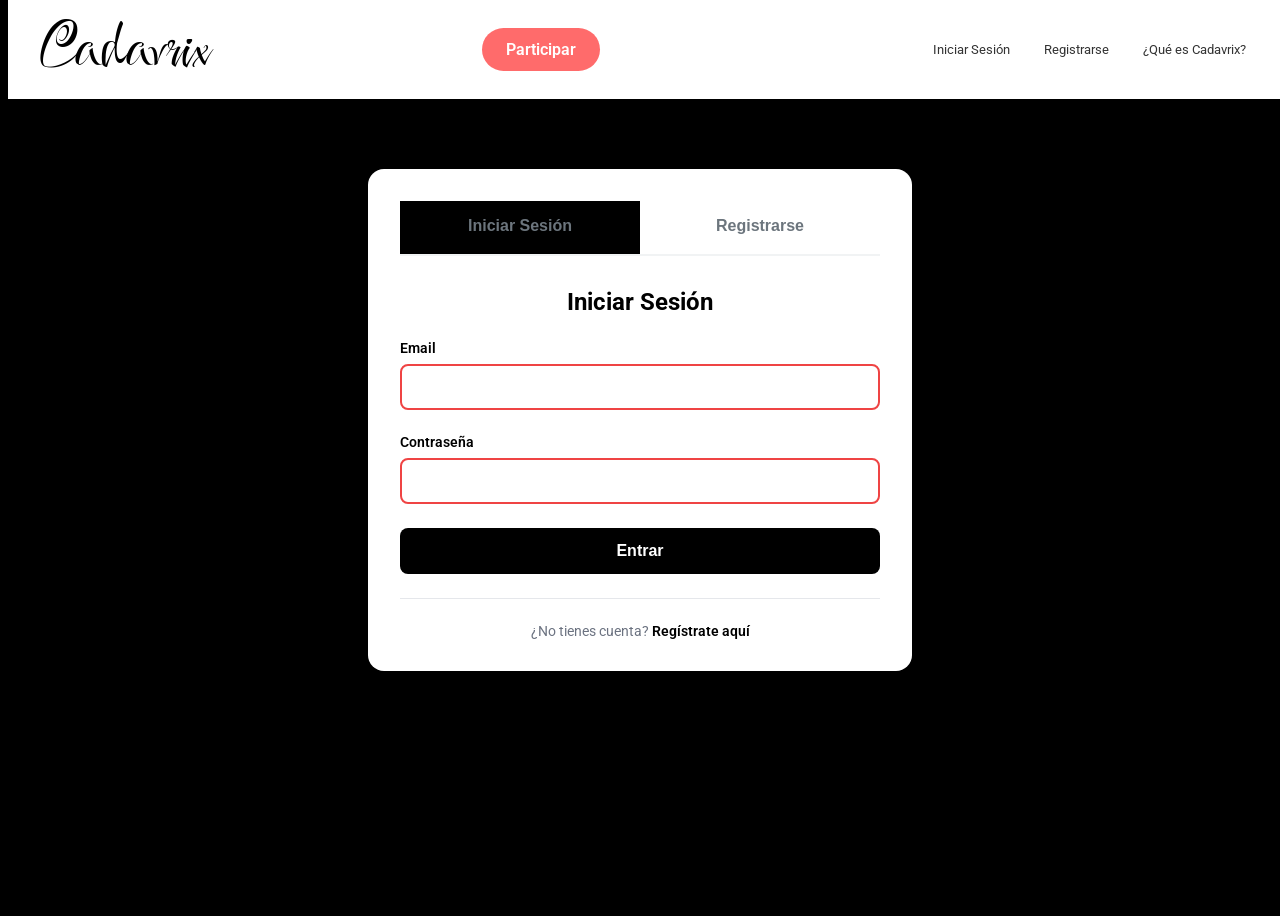
<file: views/auth.html>
<!DOCTYPE html>
<html lang="es">
<head>
    <meta charset="UTF-8">
    <meta name="viewport" content="width=device-width, initial-scale=1.0">
    <title>Iniciar Sesión - Cadavrix</title>
    <link rel="stylesheet" href="../public/css/style.css">
    <link rel="stylesheet" href="../public/css/auth.css">
</head>
<body>
    <!--<header>
        <nav>
            <div class="nav-container">
                <div class="logo">
                    <h1><a href="../views/index.html">CADAVRIX</a></h1>
                    <p>Cadáver Exquisito Digital</p>
                </div>
                <ul class="nav-menu">
                    <li><a href="../views/index.html">Grid</a></li>
                    <li><a href="#" class="active">Acceso</a></li>
                </ul>
            </div>
        </nav>
    </header>-->
    <header>
        <h1><a href="index.html">Cadavrix</a></h1>
        <a href="../views/participar.html" class="btnParticipar">Participar</a>
        <nav>
            <ul>
                <li><a href="../views/index.html">Ver Cadaver</a></li>
                <li><a href="#">¿Qué es Cadavrix?</a></li>
            </ul>
        </nav>
    </header>

    <main class="auth-main">
        <div class="auth-container">
            <!-- Tabs para alternar entre Login y Registro -->
            <div class="auth-tabs">
                <button class="tab-btn active" data-tab="login">Iniciar Sesión</button>
                <button class="tab-btn" data-tab="register">Registrarse</button>
            </div>

            <!-- Formulario de Login -->
            <div id="login-form" class="auth-form active">
                <h2>Iniciar Sesión</h2>
                <form id="loginForm">
                    <div class="form-group">
                        <label for="loginEmail">Email</label>
                        <input type="email" id="loginEmail" name="email" required>
                    </div>
                    
                    <div class="form-group">
                        <label for="loginPassword">Contraseña</label>
                        <input type="password" id="loginPassword" name="password" required>
                    </div>
                    
                    <button type="submit" class="btn-primary">Entrar</button>
                    
                    <div class="form-footer">
                        <p>¿No tienes cuenta? <a href="#" onclick="switchTab('register')">Regístrate aquí</a></p>
                    </div>
                </form>
            </div>

            <!-- Formulario de Registro -->
            <div id="register-form" class="auth-form">
                <h2>Únete a Cadavrix</h2>
                <form id="registerForm">
                    <div class="form-group">
                        <label for="registerName">Nombre de Artista</label>
                        <input type="text" id="registerName" name="name" required 
                               placeholder="Como quieres que aparezca en tus obras">
                    </div>
                    
                    <div class="form-group">
                        <label for="registerEmail">Email</label>
                        <input type="email" id="registerEmail" name="email" required>
                    </div>
                    
                    <div class="form-group">
                        <label for="registerPassword">Contraseña</label>
                        <input type="password" id="registerPassword" name="password" required minlength="6">
                        <small>Mínimo 6 caracteres</small>
                    </div>
                    
                    <div class="form-group">
                        <label for="registerBio">Biografía Artística</label>
                        <textarea id="registerBio" name="bio" required 
                                  placeholder="Cuéntanos sobre tu arte, técnicas o inspiración..."
                                  minlength="20" maxlength="500"></textarea>
                        <small id="bioCount">0/500 caracteres (mínimo 20)</small>
                    </div>
                    
                    <div class="form-group">
                        <h4>Redes Sociales (Opcionales)</h4>
                        
                        <label for="facebook">Facebook</label>
                        <input type="url" id="facebook" name="facebook" 
                               placeholder="https://facebook.com/tu-perfil">
                        
                        <label for="instagram">Instagram</label>
                        <input type="url" id="instagram" name="instagram" 
                               placeholder="https://instagram.com/tu-perfil">
                        
                        <label for="website">Sitio Web</label>
                        <input type="url" id="website" name="website" 
                               placeholder="https://tu-portafolio.com">
                    </div>
                    
                    <div class="form-group">
                        <label class="checkbox-container">
                            <input type="checkbox" id="terms" required>
                            <span class="checkmark"></span>
                            Acepto participar en esta obra colectiva y que mi arte forme parte del cadáver exquisito digital
                        </label>
                    </div>
                    
                    <button type="submit" class="btn-primary">Crear Cuenta</button>
                    
                    <div class="form-footer">
                        <p>¿Ya tienes cuenta? <a href="#" onclick="switchTab('login')">Inicia sesión</a></p>
                    </div>
                </form>
            </div>

            <!-- Mensajes de estado -->
            <div id="authMessage" class="message hidden"></div>
            
            <!-- Loading spinner -->
            <div id="authLoading" class="loading hidden">
                <div class="spinner"></div>
                <p>Procesando...</p>
            </div>
        </div>
    </main>

   
    <script src="../public/js/config.js"></script>
    <script src="../public/js/auth.js"></script>
    <script src="../public/js/navigation.js"></script>
</body>
</html>
</file>
<file: public/css/style.css>
@import url('https://fonts.googleapis.com/css2?family=Festive&family=Roboto:ital,wght@0,100..900;1,100..900&display=swap');



body {
    height: 100vh;
    font-family: "Roboto", sans-serif;
    background-color: #000;
}

header {
    height: 100px;
    position: fixed;
    top: 0;
    width: 100%;
    box-sizing: border-box;
    padding: 0 30px;
    border-bottom: 1px solid #000;
    display: flex;
    flex-direction: row;
    justify-content: space-between;
    align-items: center;
    background-color: white;
    z-index: 100;
}

header h1 {
    font-family: "Festive", cursive;
    font-size: 60px;
    font-weight: 500;
}

.btnParticipar {
    background-color: #ff6b6b;
    color: white;
    padding: 12px 24px;
    border-radius: 25px;
    text-decoration: none;
    font-weight: 600;
    transition: background-color 0.3s ease;
}

.btnParticipar:hover {
    background-color: #ff5252;
}

nav ul {
    display: flex;
    flex-direction: row;
    list-style: none;
}

nav ul li {
    padding-left: 10px;
    font-size: 0.8em;
}

nav ul li a {
    text-decoration: none;
    color: #333;
    padding: 8px 12px;
    border-radius: 5px;
    transition: background-color 0.3s ease;
}

nav ul li a:hover {
    background-color: #f5f5f5;
}

/* Estilos de la Modal */
.modal {
    display: none;
    position: fixed;
    z-index: 1000;
    left: 0;
    top: 0;
    width: 100%;
    height: 100%;
    background-color: rgba(0, 0, 0, 0.9);
    backdrop-filter: blur(5px);
}

.modal-content {
    position: relative;
    margin: 2% auto;
    padding: 0;
    width: 90%;
    max-width: 1200px;
    overflow: hidden;
    animation: modalAppear 0.3s ease-out;
}

@keyframes modalAppear {
    from {
        opacity: 0;
        transform: scale(0.8) translateY(-50px);
    }
    to {
        opacity: 1;
        transform: scale(1) translateY(0);
    }
}

.close {
    position: absolute;
    top: 20px;
    right: 30px;
    color: #666;
    font-size: 40px;
    font-weight: bold;
    cursor: pointer;
    z-index: 1001;
    width: 40px;
    height: 40px;
    display: flex;
    align-items: center;
    justify-content: center;
    border-radius: 50%;
    background-color: rgba(255, 255, 255, 0.9);
    transition: all 0.3s ease;
}

.close:hover {
    color: #ff6b6b;
    background-color: white;
    transform: scale(1.1);
}

.modal-body {
    display: flex;
    height: 100%;
}

.artwork-container {
    flex: 2;
    display: flex;
    align-items: center;
    justify-content: center;
}

#modalArtworkImg {
    max-width: 100%;
    max-height: 100%;
    object-fit: contain;
}

.artwork-info {
    flex: 1;
    padding: 40px;
    display: flex;
    flex-direction: column;
    justify-content: center;
    color: white;
}

#modalArtworkTitle {
    font-size: 2.5em;
    font-weight: 700;
    margin-bottom: 10px;
    text-shadow: 2px 2px 4px rgba(0, 0, 0, 0.3);
}

#modalArtistName {
    font-size: 1.8em;
    font-weight: 400;
    margin-bottom: 20px;
    opacity: 0.9;
}

/* Artist Link in Modal */
.artist-link {
    color: inherit;
    text-decoration: none;
    border-bottom: 2px solid rgba(255, 255, 255, 0.3);
    transition: all 0.3s ease;
    padding-bottom: 2px;
}

.artist-link:hover {
    border-bottom-color: rgba(255, 255, 255, 0.8);
    color: rgba(255, 255, 255, 0.9);
}

.creation-date {
    font-size: 1.1em;
    margin-bottom: 30px;
    opacity: 0.8;
    font-style: italic;
}

.artist-bio {
    font-size: 1.1em;
    line-height: 1.6;
    margin-bottom: 40px;
    opacity: 0.9;
}

.artwork-description {
    font-size: 1.1em;
    line-height: 1.6;
    margin-bottom: 20px;
    opacity: 0.9;
    font-style: italic;
    border-left: 3px solid rgba(255, 255, 255, 0.3);
    padding-left: 15px;
}

.modal-actions {
    display: flex;
    gap: 15px;
}

.modal-actions button {
    padding: 12px 24px;
    border: none;
    border-radius: 25px;
    font-size: 1em;
    font-weight: 600;
    cursor: pointer;
    transition: all 0.3s ease;
    flex: 1;
}

.btn-like {
    background-color: rgba(255, 255, 255, 0.2);
    color: white;
    border: 2px solid rgba(255, 255, 255, 0.3);
}

.btn-like:hover {
    background-color: rgba(255, 255, 255, 0.3);
    transform: translateY(-2px);
}

.btn-share {
    background-color: rgba(255, 255, 255, 0.2);
    color: white;
    border: 2px solid rgba(255, 255, 255, 0.3);
}

.btn-share:hover {
    background-color: rgba(255, 255, 255, 0.3);
    transform: translateY(-2px);
}

/* Responsive Design */
@media (max-width: 768px) {
    .modal-content {
        width: 95%;
        height: 95vh;
        margin: 2.5% auto;
    }
    
    .modal-body {
        flex-direction: column;
    }
    
    .artwork-container {
        flex: 1;
        padding: 20px;
    }
    
    .artwork-info {
        flex: 1;
        padding: 20px;
    }
    
    #modalArtworkTitle {
        font-size: 1.8em;
    }
    
    #modalArtistName {
        font-size: 1.3em;
    }
    
    .artist-bio {
        font-size: 1em;
    }
    
    header h1 {
        font-size: 40px;
    }
    
    .btnParticipar {
        padding: 8px 16px;
        font-size: 0.9em;
    }
}

@media (max-width: 480px) {
    header {
        padding: 0 15px;
        flex-direction: column;
        height: auto;
        padding-top: 10px;
        padding-bottom: 10px;
    }
    
    nav ul {
        margin-top: 10px;
    }
    
    main {
        top: 120px;
    }
    
    section {
        grid-template-columns: repeat(5, 1fr);
        grid-template-rows: repeat(20, 200px);
        width: 100%;
        height: auto;
    }
}


/* No Artworks State */
.no-artworks {
    text-align: center;
    padding: 80px 20px;
    color: #666;
}

.no-content .icon {
    font-size: 4em;
    margin-bottom: 20px;
    display: block;
}

.no-content h3 {
    font-size: 1.8em;
    margin-bottom: 15px;
    color: #333;
}

.no-content p {
    font-size: 1.1em;
    line-height: 1.6;
}

/* Info Section */
.info-cards {
    display: grid;
    grid-template-columns: repeat(auto-fit, minmax(350px, 1fr));
    gap: 25px;
}

.info-card {
    background: #f8f9fa;
    border-radius: 15px;
    padding: 30px;
    border-left: 4px solid #667eea;
}

.info-card h3 {
    font-size: 1.3em;
    margin-bottom: 20px;
    color: #333;
    display: flex;
    align-items: center;
    gap: 10px;
}

.info-item {
    display: flex;
    justify-content: space-between;
    align-items: center;
    padding: 12px 0;
    border-bottom: 1px solid #e0e0e0;
}

.info-item:last-child {
    border-bottom: none;
}

.info-item label {
    font-weight: 600;
    color: #555;
}

.info-item span {
    color: #333;
    text-align: right;
}

.social-links-detailed {
    display: flex;
    flex-direction: column;
    gap: 15px;
}

.social-link-detailed {
    display: flex;
    align-items: center;
    gap: 12px;
    padding: 15px;
    background: white;
    border-radius: 10px;
    text-decoration: none;
    color: #333;
    transition: all 0.3s ease;
    border: 2px solid transparent;
}

.social-link-detailed:hover {
    border-color: #667eea;
    transform: translateX(5px);
}

.social-icon {
    width: 24px;
    height: 24px;
    flex-shrink: 0;
}

/* Modal Enhancements */
.artwork-description {
    font-size: 1.1em;
    line-height: 1.6;
    margin-bottom: 40px;
    opacity: 0.9;
}

.btn-back-grid {
    background-color: rgba(255, 255, 255, 0.2);
    color: white;
    border: 2px solid rgba(255, 255, 255, 0.3);
    padding: 12px 24px;
    border-radius: 25px;
    text-decoration: none;
    font-weight: 600;
    transition: all 0.3s ease;
    display: inline-block;
}

.btn-back-grid:hover {
    background-color: rgba(255, 255, 255, 0.3);
    transform: translateY(-2px);
}

/* Artist Link in Modal */
.artist-link {
    color: inherit;
    text-decoration: none;
    border-bottom: 2px solid rgba(255, 255, 255, 0.3);
    transition: all 0.3s ease;
    padding-bottom: 2px;
}

.artist-link:hover {
    border-bottom-color: rgba(255, 255, 255, 0.8);
    color: rgba(255, 255, 255, 0.9);
}

.artwork-description {
    font-size: 1.1em;
    line-height: 1.6;
    margin-bottom: 20px;
    opacity: 0.9;
    font-style: italic;
    border-left: 3px solid rgba(255, 255, 255, 0.3);
    padding-left: 15px;
}

/* Utility Classes */
.hidden {
    display: none !important;
}

/* Header link style for Cadavrix title */
header h1 a {
    color: inherit;
    text-decoration: none;
}

header h1 a:hover {
    opacity: 0.8;
}

/* Responsive Design */
@media (max-width: 768px) {
    .profile-main {
        padding: 20px 10px;
    }
    
    .artist-header {
        flex-direction: column;
        text-align: center;
        padding: 30px 20px;
    }
    
    .artist-name {
        font-size: 2em;
    }
    
    .artist-stats {
        justify-content: center;
    }
    
    .social-links {
        justify-content: center;
    }
    
    .gallery-header {
        flex-direction: column;
        gap: 15px;
        text-align: center;
    }
    
    .artworks-grid {
        grid-template-columns: repeat(auto-fill, minmax(250px, 1fr));
        gap: 20px;
    }
    
    .info-cards {
        grid-template-columns: 1fr;
    }
    
    .tab-content {
        padding: 20px;
    }
}

@media (max-width: 480px) {
    .artist-header {
        padding: 20px 15px;
    }
    
    .avatar-placeholder {
        width: 80px;
        height: 80px;
        font-size: 2em;
    }
    
    .artist-name {
        font-size: 1.8em;
    }
    
    .artworks-grid {
        grid-template-columns: 1fr;
    }
    
    .profile-tabs {
        flex-direction: column;
    }
    
    .social-links {
        flex-direction: column;
        gap: 10px;
    }
    
    .social-link {
        justify-content: center;
    }
}
</file>
<file: public/css/auth.css>
/* ===========================================
   ESTILOS PARA FORMULARIOS DE AUTH
   =========================================== */

   body{
    background-color: #000;
   }
/* Contenedor principal del formulario */
.auth-main {
    min-height: calc(100vh - 140px);
    display: flex;
    align-items: center;
    justify-content: center;
    padding: 2rem 1rem;
}

.auth-container {
    background: #fff;
    border-radius: 16px;
    box-shadow: 0 20px 40px rgba(0, 0, 0, 0.1);
    padding: 2rem;
    width: 100%;
    max-width: 480px;
    position: relative;
    overflow: hidden;
}


/* Tabs para alternar Login/Registro */
.auth-tabs {
    display: flex;
    margin-bottom: 2rem;
    border-bottom: 2px solid #f1f3f4;
}

.tab-btn {
    flex: 1;
    padding: 1rem;
    border: none;
    background: transparent;
    font-size: 1rem;
    font-weight: 600;
    color: #6c757d;
    cursor: pointer;
    transition: all 0.3s ease;
    border-bottom: 3px solid transparent;
}

.tab-btn.active {
    border-bottom-color: #000;
    background: #000;
}

.tab-btn:hover:not(.active) {
    color: #495057;
    background: rgba(108, 117, 125, 0.05);
}

/* Formularios */
.auth-form {
    display: none;
}

.auth-form.active {
    display: block;
    animation: fadeIn 0.3s ease-in-out;
}

@keyframes fadeIn {
    from {
        opacity: 0;
        transform: translateY(10px);
    }
    to {
        opacity: 1;
        transform: translateY(0);
    }
}

.auth-form h2 {
    margin: 0 0 1.5rem 0;
    font-size: 1.5rem;
    font-weight: 700;
    text-align: center;
}

/* Grupos de formulario */
.form-group {
    margin-bottom: 1.5rem;
}

.form-group label {
    display: block;
    margin-bottom: 0.5rem;
    font-weight: 600;
    font-size: 0.875rem;
}

.form-group input,
.form-group textarea {
    width: 100%;
    padding: 0.75rem 1rem;
    border: 2px solid #e5e7eb;
    border-radius: 8px;
    font-size: 1rem;
    transition: all 0.3s ease;
    background: #fff;
    box-sizing: border-box;
}

.form-group input:focus,
.form-group textarea:focus {
    outline: none;
    border-color: #667eea;
    box-shadow: 0 0 0 3px rgba(102, 126, 234, 0.1);
}

.form-group input:invalid:not(:placeholder-shown) {
    border-color: #ef4444;
}

.form-group input:valid:not(:placeholder-shown) {
    border-color: #10b981;
}

/* Textarea específico */
.form-group textarea {
    min-height: 100px;
    resize: vertical;
    font-family: inherit;
}

/* Small text helper */
.form-group small {
    display: block;
    margin-top: 0.25rem;
    font-size: 0.75rem;
    color: #6b7280;
}

/* Contador de caracteres */
#bioCount {
    text-align: right;
    font-size: 0.75rem;
    color: #6b7280;
}

/* Checkbox personalizado */
.checkbox-container {
    display: flex;
    align-items: flex-start;
    gap: 0.75rem;
    cursor: pointer;
    line-height: 1.5;
    margin-bottom: 1rem;
}

.checkbox-container input[type="checkbox"] {
    display: none;
}

.checkmark {
    width: 20px;
    height: 20px;
    border: 2px solid #d1d5db;
    border-radius: 4px;
    display: flex;
    align-items: center;
    justify-content: center;
    transition: all 0.3s ease;
    flex-shrink: 0;
    margin-top: 2px;
}

.checkbox-container input[type="checkbox"]:checked + .checkmark {
    background-color: #667eea;
    border-color: #667eea;
}

.checkbox-container input[type="checkbox"]:checked + .checkmark::after {
    content: '✓';
    color: white;
    font-size: 14px;
    font-weight: bold;
}

.checkbox-container:hover .checkmark {
    border-color: #667eea;
}

/* Botones principales */
.btn-primary {
    width: 100%;
    padding: 0.875rem 1.5rem;
    background: black;
    color: white;
    border: none;
    border-radius: 8px;
    font-size: 1rem;
    font-weight: 600;
    cursor: pointer;
    transition: all 0.3s ease;
    text-decoration: none;
    display: inline-block;
    text-align: center;
}

.btn-primary:hover {
    transform: translateY(-2px);
    box-shadow: 0 8px 25px rgba(102, 126, 234, 0.3);
}

.btn-primary:active {
    transform: translateY(0);
}

.btn-primary:disabled {
    background: #9ca3af;
    cursor: not-allowed;
    transform: none;
    box-shadow: none;
}

/* Footer del formulario */
.form-footer {
    text-align: center;
    margin-top: 1.5rem;
    padding-top: 1.5rem;
    border-top: 1px solid #e5e7eb;
}

.form-footer p {
    margin: 0;
    font-size: 0.875rem;
    color: #6b7280;
}

.form-footer a {
    color: #000;
    text-decoration: none;
    font-weight: 600;
    transition: color 0.3s ease;
}

.form-footer a:hover {
    color: #5a67d8;
    text-decoration: underline;
}

/* Mensajes de estado */
.message {
    padding: 1rem;
    border-radius: 8px;
    margin: 1rem 0;
    font-size: 0.875rem;
}

.message.error {
    background-color: #fef2f2;
    border: 1px solid #fecaca;
    color: #dc2626;
}

.message.success {
    background-color: #f0fdf4;
    border: 1px solid #bbf7d0;
    color: #059669;
}

.message.hidden {
    display: none;
}

/* Loading spinner */
.loading {
    text-align: center;
    padding: 2rem;
}

.loading.hidden {
    display: none;
}

.spinner {
    width: 40px;
    height: 40px;
    border: 4px solid #f3f4f6;
    border-top: 4px solid #667eea;
    border-radius: 50%;
    animation: spin 1s linear infinite;
    margin: 0 auto 1rem;
}

@keyframes spin {
    0% { transform: rotate(0deg); }
    100% { transform: rotate(360deg); }
}

.loading p {
    margin: 0;
    color: #6b7280;
    font-size: 0.875rem;
}

/* Responsive */
@media (max-width: 768px) {
    .auth-container {
        padding: 1.5rem;
        margin: 1rem;
        border-radius: 12px;
    }
    
    .auth-form h2 {
        font-size: 1.25rem;
    }
    
    .tab-btn {
        padding: 0.75rem;
        font-size: 0.875rem;
    }
}

@media (max-width: 480px) {
    .auth-main {
        padding: 1rem;
    }
    
    .auth-container {
        padding: 1rem;
    }
    
    .form-group {
        margin-bottom: 1rem;
    }
}

/* Estados de validación mejorados */
.form-group.error input,
.form-group.error textarea {
    border-color: #ef4444;
    background-color: #fef2f2;
}

.form-group.success input,
.form-group.success textarea {
    border-color: #10b981;
    background-color: #f0fdf4;
}

.form-group .error-message {
    color: #ef4444;
    font-size: 0.75rem;
    margin-top: 0.25rem;
}

.form-group .success-message {
    color: #10b981;
    font-size: 0.75rem;
    margin-top: 0.25rem;
}

/* Estilos para los inputs de URL (redes sociales) */
.form-group input[type="url"] {
    background-image: url("data:image/svg+xml,%3csvg xmlns='http://www.w3.org/2000/svg' viewBox='0 0 16 16'%3e%3cpath fill='%236b7280' d='M8 0C3.58 0 0 3.58 0 8c0 4.42 3.58 8 8 8s8-3.58 8-8c0-4.42-3.58-8-8-8zm5.13 6L8 11.13 2.87 6 8 .87 13.13 6z'/%3e%3c/svg%3e");
    background-repeat: no-repeat;
    background-position: right 12px center;
    background-size: 16px;
    padding-right: 40px;
}

/* Focus dentro de los formularios */
.auth-form:focus-within {
    /* Opcional: efecto sutil cuando hay focus en el formulario */
}

/* Animación suave para cambios de estado */
.form-group input,
.form-group textarea {
    transition: border-color 0.3s ease, background-color 0.3s ease, box-shadow 0.3s ease;
}
</file>
